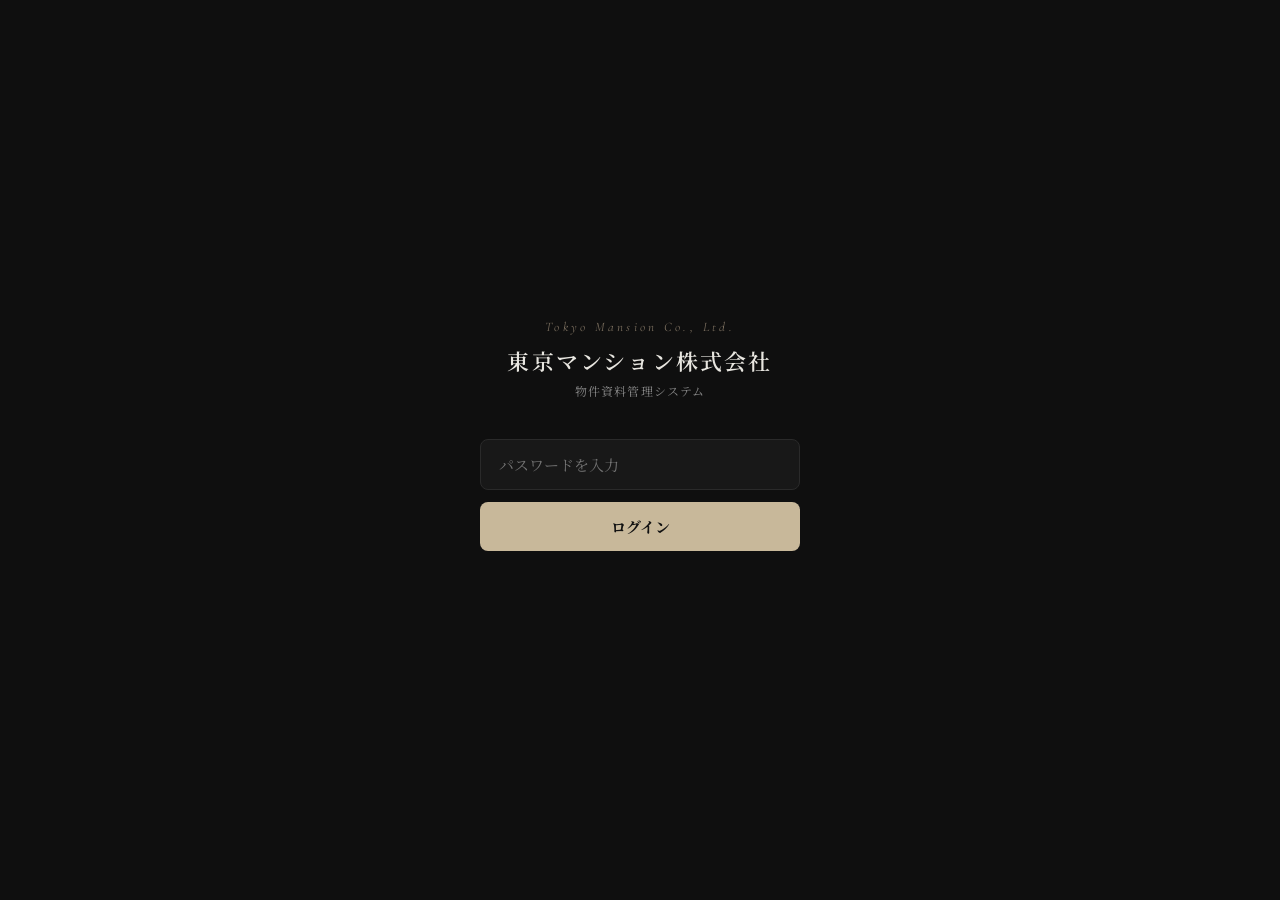
<file: index.html>
﻿<!DOCTYPE html>
<html lang="ja">
<head>
<meta charset="UTF-8">
<meta name="viewport" content="width=device-width, initial-scale=1.0">
<title>管理画面 — 東京マンション株式会社</title>
<link href="https://fonts.googleapis.com/css2?family=Noto+Serif+JP:wght@300;400;600;700&family=Cormorant+Garamond:ital,wght@0,300;0,400;1,300;1,400&display=swap" rel="stylesheet">
<style>
*{box-sizing:border-box;margin:0;padding:0}
:root{--bg:#0f0f0f;--surface:#181818;--surface2:#222;--border:#2a2a2a;--gold:#c8b89a;--gold-dim:#7a6e5e;--text:#e8e6e0;--text-dim:#888;--green:#4caf7d;--red:#e07070}
body{background:var(--bg);font-family:'Noto Serif JP','游明朝',serif;color:var(--text);min-height:100vh}
#pw-screen{position:fixed;inset:0;background:var(--bg);display:flex;flex-direction:column;align-items:center;justify-content:center;z-index:999;padding:24px}
.pw-logo{font-family:'Cormorant Garamond',serif;font-style:italic;font-size:13px;color:var(--gold-dim);letter-spacing:0.25em;margin-bottom:10px}
.pw-name{font-size:22px;font-weight:600;letter-spacing:0.1em;margin-bottom:6px}
.pw-sub{font-size:12px;color:var(--text-dim);letter-spacing:0.1em;margin-bottom:40px}
.pw-box{width:100%;max-width:320px;display:flex;flex-direction:column;gap:12px}
.pw-input{background:var(--surface);border:1px solid var(--border);border-radius:8px;padding:14px 18px;font-size:15px;color:var(--text);font-family:inherit;outline:none}
.pw-input:focus{border-color:var(--gold-dim)}
.pw-btn{background:var(--gold);border:none;border-radius:8px;padding:14px;font-size:15px;color:#111;font-family:inherit;font-weight:700;cursor:pointer}
.pw-btn:hover{opacity:0.88}
.pw-err{font-size:13px;color:var(--red);text-align:center;min-height:18px}
#app{display:none;flex-direction:column;min-height:100vh}
#topbar{background:#111;border-bottom:1px solid var(--border);padding:0 24px;height:54px;display:flex;align-items:center;justify-content:space-between;position:sticky;top:0;z-index:50}
.topbar-jp{font-size:14px;font-weight:600;letter-spacing:0.08em}
.topbar-right{display:flex;gap:10px}
.btn-new{background:var(--gold);border:none;border-radius:6px;padding:8px 18px;font-size:13px;color:#111;font-family:inherit;font-weight:700;cursor:pointer}
.btn-new:hover{opacity:0.88}
.btn-logout{background:none;border:1px solid var(--border);border-radius:6px;padding:8px 14px;font-size:12px;color:var(--text-dim);font-family:inherit;cursor:pointer}
.btn-logout:hover{border-color:var(--text-dim);color:var(--text)}
#main{flex:1;padding:28px 24px}
.sec-label{font-size:11px;color:var(--gold-dim);letter-spacing:0.2em;margin-bottom:18px;font-style:italic}
#prop-grid{display:grid;grid-template-columns:repeat(auto-fill,minmax(260px,1fr));gap:14px}
.prop-card{background:var(--surface);border:1px solid var(--border);border-radius:10px;padding:18px;display:flex;flex-direction:column;gap:8px}
.prop-card:hover{border-color:var(--gold-dim)}
.prop-name{font-size:15px;font-weight:600;letter-spacing:0.05em}
.prop-meta{font-size:11px;color:var(--text-dim);display:flex;flex-direction:column;gap:3px}
.prop-actions{display:flex;gap:8px;margin-top:4px}
.btn-url{background:var(--surface2);border:1px solid var(--border);border-radius:5px;padding:5px 12px;font-size:11px;color:var(--text-dim);font-family:inherit;cursor:pointer}
.btn-url:hover{border-color:var(--gold-dim);color:var(--gold)}
.btn-edit{background:none;border:1px solid var(--border);border-radius:5px;padding:5px 12px;font-size:11px;color:var(--text-dim);font-family:inherit;cursor:pointer}
.btn-edit:hover{border-color:var(--green);color:var(--green)}
.btn-del{background:none;border:1px solid var(--border);border-radius:5px;padding:5px 12px;font-size:11px;color:var(--text-dim);font-family:inherit;cursor:pointer}
.btn-del:hover{border-color:var(--red);color:var(--red)}
.empty{color:var(--text-dim);font-size:14px;padding:40px 0;text-align:center;grid-column:1/-1}
#overlay{position:fixed;inset:0;background:rgba(0,0,0,0.75);z-index:200;display:none;align-items:flex-start;justify-content:center;padding:20px;overflow-y:auto}
#overlay.open{display:flex}
#modal{background:var(--surface);border:1px solid var(--border);border-radius:14px;width:100%;max-width:560px;padding:28px;margin:auto;display:flex;flex-direction:column;gap:16px}
.modal-title{font-size:17px;font-weight:600;letter-spacing:0.06em}
.modal-sub{font-size:12px;color:var(--text-dim);margin-top:-10px}
.f-label{font-size:12px;color:var(--text-dim);letter-spacing:0.08em;margin-bottom:6px;display:block}
.f-input{width:100%;background:var(--bg);border:1px solid var(--border);border-radius:7px;padding:11px 14px;font-size:14px;color:var(--text);font-family:inherit;outline:none}
.f-input:focus{border-color:var(--gold-dim)}
.f-hint{font-size:11px;color:var(--text-dim);margin-top:5px}
.dz{border:2px dashed var(--border);border-radius:10px;padding:22px;text-align:center;cursor:pointer;position:relative;transition:border-color 0.2s}
.dz:hover,.dz.over{border-color:var(--gold-dim);background:rgba(200,184,154,0.04)}
.dz input[type=file]{position:absolute;inset:0;opacity:0;cursor:pointer;width:100%;height:100%}
.dz-icon{font-size:22px;margin-bottom:8px}
.dz-text{font-size:13px;color:var(--text-dim)}
.dz-text strong{color:var(--gold);display:block;font-size:11px;margin-top:3px}
.badge{display:none;background:var(--surface2);border-radius:6px;padding:7px 12px;font-size:12px;color:var(--green);margin-top:8px}
.badge.show{display:block}
.status-wrap{display:none;flex-direction:column;gap:8px;background:var(--bg);border-radius:8px;padding:14px}
.s-row{display:flex;align-items:center;gap:10px;font-size:13px;color:var(--text-dim)}
.s-dot{width:8px;height:8px;border-radius:50%;background:var(--border);flex-shrink:0;transition:background 0.3s}
.s-dot.active{background:var(--gold);animation:pulse 1s infinite}
.s-dot.done{background:var(--green)}
.s-dot.error{background:var(--red)}
@keyframes pulse{0%,100%{opacity:1}50%{opacity:0.4}}
.prog-wrap{display:none;margin-top:10px;padding-top:4px;border-top:1px solid var(--border)}
.prog-wrap.show{display:block}
.prog-bg{background:var(--border);border-radius:99px;height:6px;overflow:hidden}
.prog-fill{height:100%;border-radius:99px;background:linear-gradient(90deg,var(--gold-dim),var(--gold));width:0%;transition:width 0.4s ease}
.prog-lbl{font-size:11px;color:var(--gold);letter-spacing:0.06em;margin-top:6px;text-align:right;min-height:16px}
.modal-actions{display:flex;gap:10px}
.btn-gen{flex:1;background:var(--gold);border:none;border-radius:8px;padding:13px;font-size:14px;color:#111;font-family:inherit;font-weight:700;cursor:pointer;letter-spacing:0.08em}
.btn-gen:hover{opacity:0.88}
.btn-gen:disabled{opacity:0.4;cursor:default}
.btn-cancel{background:none;border:1px solid var(--border);border-radius:8px;padding:13px 18px;font-size:13px;color:var(--text-dim);font-family:inherit;cursor:pointer}
.btn-cancel:hover{border-color:var(--text-dim);color:var(--text)}
.result{display:none;background:var(--bg);border:1px solid var(--green);border-radius:8px;padding:14px;flex-direction:column;gap:10px}
.result.show{display:flex}
.result-title{font-size:13px;color:var(--green);letter-spacing:0.06em}
.result-url{font-size:12px;color:var(--text-dim);word-break:break-all;background:var(--surface2);padding:8px 10px;border-radius:5px;font-family:monospace}
.btn-copy{background:var(--green);border:none;border-radius:6px;padding:8px 16px;font-size:12px;color:#fff;font-family:inherit;font-weight:700;cursor:pointer}
#toast{position:fixed;bottom:28px;left:50%;transform:translateX(-50%) translateY(16px);background:#222;border:1px solid var(--border);border-radius:8px;padding:11px 22px;font-size:13px;color:var(--text);opacity:0;transition:all 0.3s;z-index:500;pointer-events:none;white-space:nowrap}
#toast.show{opacity:1;transform:translateX(-50%) translateY(0)}
@media(max-width:600px){#topbar{padding:0 16px}#main{padding:20px 16px}#modal{padding:20px 16px}#prop-grid{grid-template-columns:1fr}}
</style>
</head>
<body>

<div id="pw-screen">
  <div class="pw-logo">Tokyo Mansion Co., Ltd.</div>
  <div class="pw-name">東京マンション株式会社</div>
  <div class="pw-sub">物件資料管理システム</div>
  <div class="pw-box">
    <input class="pw-input" type="password" id="pw-input" placeholder="パスワードを入力">
    <button class="pw-btn" id="pw-btn">ログイン</button>
    <div class="pw-err" id="pw-err"></div>
  </div>
</div>

<div id="app">
  <div id="topbar">
    <div class="topbar-jp">東京マンション株式会社</div>
    <div class="topbar-right">
      <button class="btn-new" id="btn-new">＋ 新規作成</button>
      <button class="btn-logout" id="btn-logout">ログアウト</button>
    </div>
  </div>
  <div id="main">
    <div class="sec-label">Property List — 物件一覧</div>
    <div id="prop-grid"><div class="empty">読み込み中…</div></div>
  </div>
</div>

<div id="overlay">
  <div id="modal">
    <div class="modal-title">新規物件資料を作成</div>
    <div class="modal-sub">参考ページURLから写真・物件情報を取得し、高品質なLP資料を自動生成します</div>

    <div>
      <label class="f-label">① 参考ページURL <span style="color:var(--red)">*必須</span></label>
      <input class="f-input" type="url" id="prop-url" placeholder="https://tokyomansions.jp/... または https://suumo.jp/...">
      <div class="f-hint">御社HP・SUUMOなどの物件詳細ページ（写真・物件情報を自動取得）</div>
    </div>

    <div>
      <label class="f-label">② マイソク <span style="color:var(--gold)">（推奨）</span></label>
      <div class="dz" id="dz-m">
        <input type="file" id="f-maisoku" accept=".pdf,image/*">
        <div class="dz-icon">📄</div>
        <div class="dz-text">クリックまたはドラッグ＆ドロップ<strong>PDF / JPG / PNG</strong></div>
      </div>
      <div class="badge" id="badge-m"></div>
      <div class="f-hint">価格・管理費・リノベ内容など正確な数値はマイソクから Sonnet が読み取ります</div>
    </div>

    <div>
      <label class="f-label">③ 間取り図 <span style="color:var(--text-dim)">（任意）</span></label>
      <div class="dz" id="dz-f">
        <input type="file" id="f-madori" accept="image/*">
        <div class="dz-icon">📐</div>
        <div class="dz-text">クリックまたはドラッグ＆ドロップ<strong>JPG / PNG</strong></div>
      </div>
      <div class="badge" id="badge-f"></div>
      <div class="f-hint">未アップロードの場合、参考ページから間取り画像を自動取得します</div>
    </div>

    <div>
      <label class="f-label">④ 物件名 <span style="color:var(--text-dim)">（任意）</span></label>
      <input class="f-input" type="text" id="prop-name-override" placeholder="例：グリーンパーク日本橋浜町">
      <div class="f-hint">マイソク読み取りで誤字が出る場合、正しいマンション名を指定してください（最優先で使用）</div>
    </div>

    <div class="status-wrap" id="status-wrap">
      <div class="s-row"><div class="s-dot" id="d1"></div><span id="l1">ファイルをアップロード中…</span></div>
      <div class="s-row"><div class="s-dot" id="d2"></div><span id="l2">参考ページURLを送信準備中…</span></div>
      <div class="s-row"><div class="s-dot" id="d3"></div><span id="l3">サーバーで解析・LP生成中…</span></div>
      <div class="s-row"><div class="s-dot" id="d4"></div><span id="l4">Supabaseに保存中…</span></div>
      <div class="prog-wrap" id="prog-wrap">
        <div class="prog-bg"><div class="prog-fill" id="prog-fill"></div></div>
        <div class="prog-lbl" id="prog-lbl"></div>
      </div>
    </div>

    <div class="modal-actions">
      <button class="btn-cancel" id="btn-cancel">キャンセル</button>
      <button class="btn-gen" id="btn-gen">✦ AI生成を開始</button>
    </div>

    <div class="result" id="result">
      <div class="result-title">✓ 生成完了！顧客に送るURLをコピーしてください</div>
      <div class="result-url" id="result-url"></div>
      <button class="btn-copy" id="btn-copy">URLをコピー</button>
    </div>
  </div>
</div>

<div id="toast"></div>

<script src="js/property-name-fix.js"></script>
<script>
var SUPABASE_URL = 'https://bypticegujbxgvcctkju.supabase.co';
var SUPABASE_ANON = 'eyJhbGciOiJIUzI1NiIsInR5cCI6IkpXVCJ9.eyJpc3MiOiJzdXBhYmFzZSIsInJlZiI6ImJ5cHRpY2VndWpieGd2Y2N0a2p1Iiwicm9sZSI6ImFub24iLCJpYXQiOjE3ODE0NzA3OTUsImV4cCI6MjA5NzA0Njc5NX0.4fzXRVUYKzkDDmOzEiq3PP0Wk8ZujdD7AJAYivnWgbc';
var TABLE_PROPERTIES = 'tkms-mansion-properties';
var TABLE_JOBS = 'tkms-mansion-jobs';
var STORAGE_BUCKET = 'tkms-mansion-images';
var CLAUDE_MODEL = 'claude-sonnet-4-6';
var SITE_URL = 'https://tkms-mansion.netlify.app';
var ADMIN_PW = 'tkms0303';

// 認証
document.getElementById('pw-btn').addEventListener('click', login);
document.getElementById('pw-input').addEventListener('keydown', function(e){ if(e.key==='Enter') login(); });
function login(){
  var v = document.getElementById('pw-input').value;
  if(v === ADMIN_PW){
    sessionStorage.setItem('auth','1');
    document.getElementById('pw-screen').style.display='none';
    document.getElementById('app').style.display='flex';
    loadProps();
  } else {
    document.getElementById('pw-err').textContent='パスワードが違います';
    document.getElementById('pw-input').value='';
  }
}
document.getElementById('btn-logout').addEventListener('click', function(){ sessionStorage.removeItem('auth'); location.reload(); });
if(sessionStorage.getItem('auth')==='1'){
  document.getElementById('pw-screen').style.display='none';
  document.getElementById('app').style.display='flex';
  loadProps();
}

// Supabase
var SBH = {'apikey':SUPABASE_ANON,'Authorization':'Bearer '+SUPABASE_ANON,'Content-Type':'application/json','Prefer':'return=representation'};
async function sbGet(t,q){ var r=await fetch(SUPABASE_URL+'/rest/v1/'+t+'?'+(q||'')+'&order=created_at.desc',{headers:SBH}); return r.json(); }
async function sbPost(t,d){
  var r=await fetch(SUPABASE_URL+'/rest/v1/'+t,{method:'POST',headers:SBH,body:JSON.stringify(d)});
  var j=await r.json();
  if(!r.ok) throw new Error(formatDbError((j.message||j.error||j.hint||'DB保存失敗')+' ('+r.status+')'));
  return Array.isArray(j)?j[0]:j;
}
function formatDbError(msg){
  if(/tkms-mansion-jobs/i.test(msg))
    return 'Supabaseのセットアップが未完了です。Dashboard > SQL Editor で supabase/migrate-v2.sql を実行してください。';
  return msg;
}
async function sbDel(t,id){ await fetch(SUPABASE_URL+'/rest/v1/'+t+'?id=eq.'+id,{method:'DELETE',headers:SBH}); }
async function sbPatch(t,id,d){
  var r=await fetch(SUPABASE_URL+'/rest/v1/'+t+'?id=eq.'+id,{method:'PATCH',headers:SBH,body:JSON.stringify(d)});
  if(!r.ok){ var j=await r.json().catch(function(){ return {}; }); throw new Error((j.message||j.error||'更新失敗')+' ('+r.status+')'); }
}
async function uploadFile(file,path){
  try{
    var r=await fetch(SUPABASE_URL+'/storage/v1/object/'+STORAGE_BUCKET+'/'+path,{method:'POST',headers:{'apikey':SUPABASE_ANON,'Authorization':'Bearer '+SUPABASE_ANON,'Content-Type':file.type||'application/octet-stream','x-upsert':'true'},body:file});
    if(!r.ok) return '';
    return SUPABASE_URL+'/storage/v1/object/public/'+STORAGE_BUCKET+'/'+path;
  }catch(e){ return ''; }
}

// 物件一覧
async function loadProps(){
  var data=await sbGet(TABLE_PROPERTIES,'select=id,name,address,created_at');
  var grid=document.getElementById('prop-grid');
  if(!data||!data.length){ grid.innerHTML='<div class="empty">まだ物件がありません。「＋ 新規作成」から追加してください。</div>'; return; }
  grid.innerHTML=data.map(function(p){
    return '<div class="prop-card"><div class="prop-name">'+esc(p.name||'無題')+'</div><div class="prop-meta"><span>'+esc(p.address||'―')+'</span><span>'+fmtDate(p.created_at)+'</span></div><div class="prop-actions"><button class="btn-url" onclick="copyUrl(\''+p.id+'\')">URLをコピー</button><button class="btn-edit" onclick="editPropName(\''+p.id+'\',\''+escAttr(p.name||'')+'\')">名前修正</button><button class="btn-del" onclick="delProp(\''+p.id+'\')">削除</button></div></div>';
  }).join('');
}
function escAttr(s){ return String(s||'').replace(/\\/g,'\\\\').replace(/'/g,"\\'").replace(/"/g,'&quot;'); }
async function editPropName(id, currentName){
  var next=prompt('物件名を修正してください', currentName||'');
  if(next===null) return;
  next=next.trim();
  if(!next){ toast('物件名を入力してください'); return; }
  if(typeof PropertyNameFix!=='undefined') next=PropertyNameFix.canonicalizePropertyName(next);
  if(next===currentName) return;
  try{
    var rows=await sbGet(TABLE_PROPERTIES,'select=property_data&id=eq.'+id);
    var patch={name:next};
    if(rows&&rows[0]&&rows[0].property_data){
      var pd=JSON.parse(JSON.stringify(rows[0].property_data));
      if(pd.info) pd.info.name=next;
      patch.property_data=pd;
    }
    await sbPatch(TABLE_PROPERTIES,id,patch);
    toast('物件名を更新しました');
    loadProps();
  }catch(e){ toast('更新失敗: '+e.message); }
}
function copyUrl(id){ navigator.clipboard.writeText(SITE_URL+'/property.html?id='+id).then(function(){ toast('URLをコピーしました'); }); }
async function delProp(id){ if(!confirm('削除しますか？')) return; await sbDel(TABLE_PROPERTIES,id); toast('削除しました'); loadProps(); }

// モーダル
var maisokuFile=null, madoriFile=null;
document.getElementById('btn-new').addEventListener('click', openModal);
document.getElementById('btn-cancel').addEventListener('click', closeModal);
document.getElementById('overlay').addEventListener('click', function(e){ if(e.target===this) closeModal(); });
function openModal(){ resetModal(); document.getElementById('overlay').classList.add('open'); }
function closeModal(){ document.getElementById('overlay').classList.remove('open'); }
function resetModal(){
  maisokuFile=null; madoriFile=null;
  document.getElementById('prop-url').value='';
  document.getElementById('prop-name-override').value='';
  document.getElementById('f-maisoku').value='';
  document.getElementById('f-madori').value='';
  document.getElementById('badge-m').className='badge';
  document.getElementById('badge-f').className='badge';
  document.getElementById('status-wrap').style.display='none';
  document.getElementById('result').className='result';
  document.getElementById('btn-gen').disabled=false;
  [1,2,3,4].forEach(function(n){ document.getElementById('d'+n).className='s-dot'; });
  stopProg();
}

document.getElementById('f-maisoku').addEventListener('change', function(){
  if(!this.files[0]) return;
  maisokuFile=this.files[0];
  document.getElementById('badge-m').textContent='✓ '+maisokuFile.name;
  document.getElementById('badge-m').className='badge show';
});
document.getElementById('f-madori').addEventListener('change', function(){
  if(!this.files[0]) return;
  madoriFile=this.files[0];
  document.getElementById('badge-f').textContent='✓ '+madoriFile.name;
  document.getElementById('badge-f').className='badge show';
});
['m','f'].forEach(function(key){
  var dz=document.getElementById('dz-'+key);
  dz.addEventListener('dragover',function(e){ e.preventDefault(); dz.classList.add('over'); });
  dz.addEventListener('dragleave',function(){ dz.classList.remove('over'); });
  dz.addEventListener('drop',function(e){
    e.preventDefault(); dz.classList.remove('over');
    var f=e.dataTransfer.files[0]; if(!f) return;
    if(key==='m'){ maisokuFile=f; document.getElementById('badge-m').textContent='✓ '+f.name; document.getElementById('badge-m').className='badge show'; }
    else { madoriFile=f; document.getElementById('badge-f').textContent='✓ '+f.name; document.getElementById('badge-f').className='badge show'; }
  });
});

// プログレス（手動更新 + 待機中はゆっくり進行）
var _pt=null, _pv=0, _pvTarget=0;
function startProg(){
  _pv=0; _pvTarget=0;
  document.getElementById('prog-wrap').classList.add('show');
  setProg(0,'準備中…');
  _pt=setInterval(function(){
    if(_pv<_pvTarget) _pv=Math.min(_pv+2, _pvTarget);
    else if(_pv<95) _pv=Math.min(_pv+0.12, 95);
    document.getElementById('prog-fill').style.width=_pv+'%';
  }, 200);
}
function setProg(p,l){
  _pvTarget=Math.max(_pvTarget, p);
  if(p>_pv) _pv=p;
  document.getElementById('prog-fill').style.width=_pv+'%';
  if(l) document.getElementById('prog-lbl').textContent=l;
}
function stopProg(){
  if(_pt){ clearInterval(_pt); _pt=null; }
  setProg(100,'生成完了！');
  setTimeout(function(){
    document.getElementById('prog-wrap').classList.remove('show');
    _pv=0; _pvTarget=0;
  }, 800);
}
function dot(n,s){ document.getElementById('d'+n).className='s-dot '+s; }

// 生成（API 1本 + ジョブポーリング）
async function generate(){
  var url=document.getElementById('prop-url').value.trim();
  if(!url){ toast('① 参考ページURLを入力してください'); return; }

  document.getElementById('btn-gen').disabled=true;
  document.getElementById('status-wrap').style.display='flex';
  document.getElementById('result').className='result';
  startProg();

  try {
    dot(1,'active');
    setProg(5,'ファイルをアップロード中…');
    var ts=Date.now(), maisokuUrl='', madoriUrl='', maisokuMime='';
    if(maisokuFile){
      var ext=(maisokuFile.name.split('.').pop()||'pdf').toLowerCase();
      maisokuUrl=await uploadFile(maisokuFile, ts+'-maisoku.'+ext);
      maisokuMime=maisokuFile.type||'application/pdf';
      if(!maisokuUrl) throw new Error('マイソクのアップロードに失敗しました');
    }
    if(madoriFile){
      var ext2=madoriFile.name.split('.').pop();
      madoriUrl=await uploadFile(madoriFile, ts+'-madori.'+ext2);
      if(!madoriUrl) throw new Error('間取り図のアップロードに失敗しました');
    }
    setProg(12,'参考ページ・生成準備完了');
    dot(1,'done'); dot(2,'done');

    dot(3,'active');
    setProg(15,'生成ジョブを開始中…');
    var startRes=await fetch('/.netlify/functions/generate-property',{
      method:'POST',
      headers:{'Content-Type':'application/json'},
      body:JSON.stringify({refUrl:url,maisokuUrl:maisokuUrl,madoriUrl:madoriUrl,maisokuMime:maisokuMime,nameOverride:document.getElementById('prop-name-override').value.trim()})
    });
    var startData=await startRes.json();
    if(!startRes.ok) throw new Error(formatDbError(startData.error||('生成開始失敗('+startRes.status+')')));
    var jobId=startData.jobId;
    if(!jobId) throw new Error('ジョブIDの取得に失敗しました');

    var propertyId=null, deadline=Date.now()+600000;
    while(Date.now()<deadline){
      var pollRes=await fetch('/.netlify/functions/generate-property?jobId='+encodeURIComponent(jobId));
      var job=await pollRes.json();
      if(!pollRes.ok) throw new Error(formatDbError(job.error||('ステータス取得失敗('+pollRes.status+')')));
      if(job.progress) setProg(job.progress, job.message||'処理中…');
      if(job.status==='done'){ propertyId=job.propertyId; break; }
      if(job.status==='error') throw new Error(job.error||'生成に失敗しました');
      await new Promise(function(r){ setTimeout(r, 2000); });
    }
    if(!propertyId) throw new Error('生成がタイムアウトしました（10分）');
    setProg(92,'LP資料を組み立てました');
    dot(3,'done');

    dot(4,'active');
    setProg(96,'保存完了');
    dot(4,'done');
    stopProg();

    var resultUrl=SITE_URL+'/property.html?id='+propertyId;
    document.getElementById('result-url').textContent=resultUrl;
    document.getElementById('result').className='result show';
    loadProps();

  } catch(err) {
    console.error(err);
    var msg=formatDbError(err.message||String(err));
    if(msg.indexOf('504')>=0) msg='処理がタイムアウトしました。ページを再読み込みして再度お試しください。';
    toast('エラー: '+msg);
    [1,2,3,4].forEach(function(n){ if(document.getElementById('d'+n).classList.contains('active')) dot(n,'error'); });
    document.getElementById('btn-gen').disabled=false;
    stopProg();
  }
}


document.getElementById('btn-gen').addEventListener('click', generate);

// ユーティリティ
function esc(s){return String(s).replace(/&/g,'&amp;').replace(/</g,'&lt;').replace(/>/g,'&gt;').replace(/"/g,'&quot;');}
function fmtDate(iso){if(!iso)return'';var d=new Date(iso);return d.getFullYear()+'/'+(d.getMonth()+1).toString().padStart(2,'0')+'/'+d.getDate().toString().padStart(2,'0');}
function toast(msg){var t=document.getElementById('toast');t.textContent=msg;t.classList.add('show');setTimeout(function(){t.classList.remove('show');},2500);}
document.getElementById('btn-copy').addEventListener('click',function(){navigator.clipboard.writeText(document.getElementById('result-url').textContent).then(function(){toast('URLをコピーしました');});});
</script>
</body>
</html>
</file>
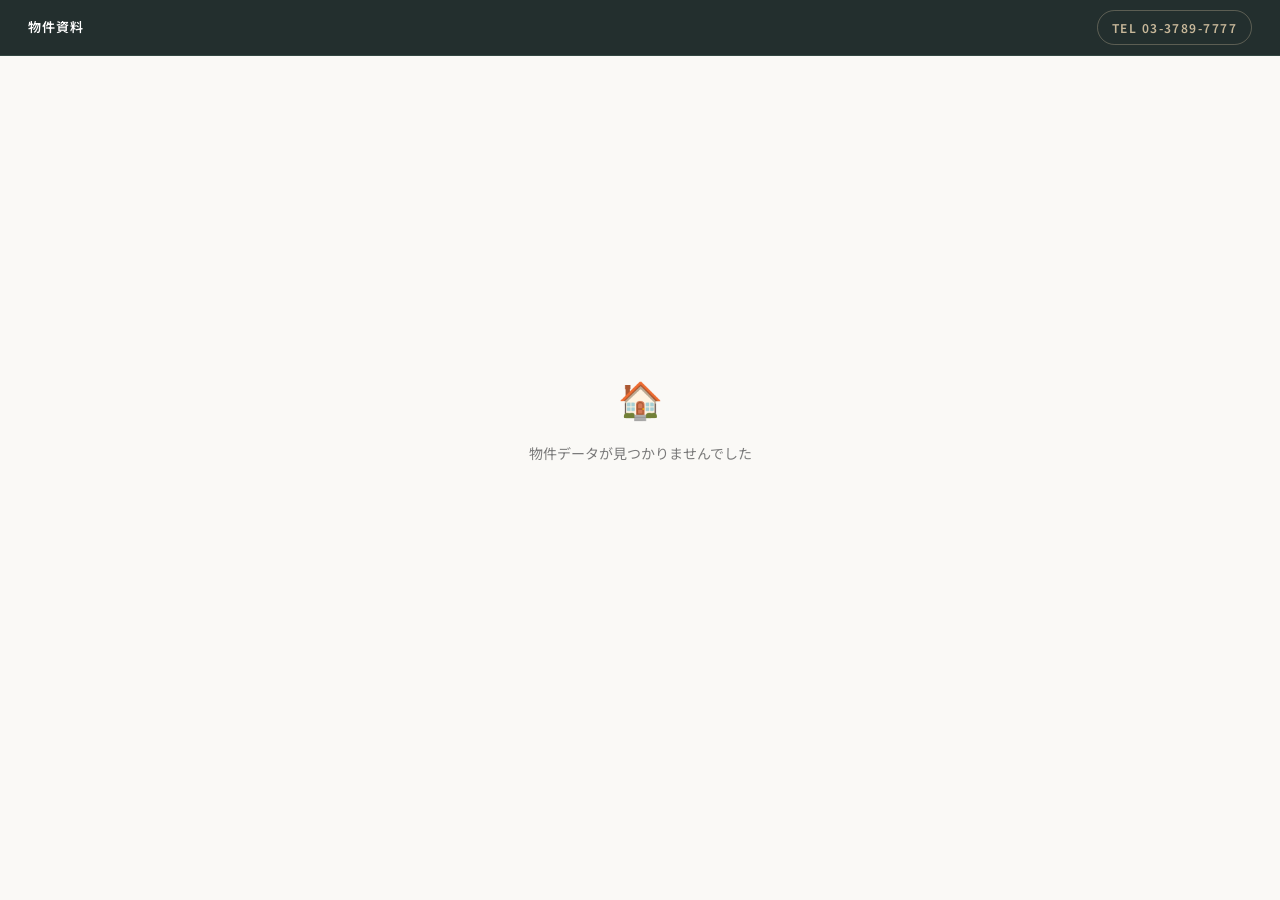
<file: property.html>
<!DOCTYPE html>
<html lang="ja">
<head>
<meta charset="UTF-8">
<meta name="viewport" content="width=device-width, initial-scale=1.0">
<title>物件資料</title>
<link href="https://fonts.googleapis.com/css2?family=Noto+Sans+JP:wght@400;500;600;700&display=swap" rel="stylesheet">
<style>
*{box-sizing:border-box;margin:0;padding:0}
:root{
  --dark:#162221;
  --dark2:#1c2b2a;
  --green:#7eb8a0;
  --green-dim:#5a9a82;
  --gold:#c8b89a;
  --gold2:#e8d8bc;
  --text:#1a1a1a;
  --gray:#7a7a7a;
  --light:#f4f2ec;
  --border:#e5e1d8;
  --white:#ffffff;
  --shadow:0 12px 40px rgba(22,34,33,0.08);
  --fs-base:18px;
  --fs-body:18px;
  --fs-sm:16px;
  --fs-label:15px;
  --fs-hero-eyebrow:13px;
  --fs-hero-company:13px;
  --fs-hero-name:clamp(30px,5.5vw,50px);
  --fs-section-eyebrow:15px;
  --fs-section-title:clamp(24px,3vw,30px);
  --fs-reason-title:20px;
  --fs-reason-desc:18px;
  --fs-madori-spec:24px;
  --fs-madori-desc:18px;
}
body{background:#faf9f6;font-family:'Noto Sans JP','Hiragino Sans','Yu Gothic UI','Meiryo',sans-serif;color:var(--text);font-size:var(--fs-base);line-height:1.75;-webkit-font-smoothing:antialiased}

/* ===== ヘッダー ===== */
#site-header{position:sticky;top:0;z-index:100;background:rgba(22,34,33,0.94);backdrop-filter:blur(14px);border-bottom:1px solid rgba(126,184,160,0.18);padding:0 28px;height:56px;display:flex;align-items:center;justify-content:space-between}
.header-company{font-size:10px;color:#fff;letter-spacing:0.18em;font-weight:500;text-transform:uppercase}
.header-title{font-size:13px;font-weight:600;letter-spacing:0.08em;color:#fff;white-space:nowrap;overflow:hidden;text-overflow:ellipsis;max-width:55%}
.header-tel{font-size:12px;font-weight:600;color:var(--gold);letter-spacing:0.12em;text-decoration:none;border:1px solid rgba(200,184,154,0.35);padding:6px 14px;border-radius:20px;transition:all 0.25s}
.header-tel:hover{color:var(--gold2);border-color:var(--gold);background:rgba(200,184,154,0.08)}

/* ===== ローディング ===== */
#loading{min-height:100vh;display:flex;flex-direction:column;align-items:center;justify-content:center;gap:16px;background:var(--dark)}
.loading-row{display:flex;gap:8px}
.loading-dot{width:8px;height:8px;border-radius:50%;background:var(--green);animation:ld 1.2s ease-in-out infinite}
.loading-dot:nth-child(2){animation-delay:0.2s}
.loading-dot:nth-child(3){animation-delay:0.4s}
@keyframes ld{0%,80%,100%{transform:scale(0.6);opacity:0.4}40%{transform:scale(1);opacity:1}}
.loading-text{font-size:13px;color:rgba(255,255,255,0.5);letter-spacing:0.14em}
#error-msg{display:none;min-height:80vh;align-items:center;justify-content:center;flex-direction:column;gap:12px;color:var(--gray);font-size:14px}
#content{display:none}

/* ===== アニメーション ===== */
.fade-in{opacity:0;transform:translateY(24px);transition:opacity 0.7s ease,transform 0.7s ease}
.fade-in.visible{opacity:1;transform:translateY(0)}

/* ===== ヒーロー ===== */
.hero{color:#fff;padding:0;position:relative;overflow:hidden;background:linear-gradient(135deg,var(--dark) 0%,var(--dark2) 100%);background-size:cover;background-position:center;min-height:360px;display:flex;align-items:flex-end}
.hero-inner{width:100%;max-width:880px;margin:0 auto;padding:44px 28px 36px;position:relative;z-index:1}
.hero::after{content:'';position:absolute;inset:0;background:linear-gradient(to top,rgba(22,34,33,0.15),transparent 40%);pointer-events:none}
.hero-eyebrow,.section-eyebrow,.cta-eyebrow,.reason-icon,.reason-label{display:none!important}
.hero-company{font-size:var(--fs-hero-company);color:#fff;letter-spacing:0.1em;margin-bottom:10px}
.hero-name{font-size:calc(var(--fs-hero-name) - 2px);font-weight:700;letter-spacing:0.04em;line-height:1.25;margin-bottom:6px;text-shadow:0 2px 24px rgba(0,0,0,0.25)}
.hero-room{font-size:calc(var(--fs-hero-name) - 2px);color:#fff;letter-spacing:0.04em;font-weight:500;margin-bottom:18px;display:flex;align-items:center;gap:12px;flex-wrap:wrap}
.hero-sep{color:#fff;opacity:1;font-weight:400}
.hero-price-wrap{margin-bottom:0;padding-top:14px;border-top:1px solid rgba(255,255,255,0.12)}
.hero-price-label{font-size:var(--fs-label);color:#fff;letter-spacing:0.12em;margin-bottom:4px;text-transform:uppercase;font-weight:500}
.hero-price{font-size:var(--fs-hero-name);font-weight:700;color:#fff;letter-spacing:0.02em;line-height:1.25}
.hero-price-suffix{font-size:0.55em;font-weight:500;margin-left:6px;color:#fff;opacity:1}
.hero-tags{display:none!important}

/* ===== セクション共通 ===== */
.section{padding:44px 28px;max-width:840px;margin:0 auto}
.section-full{padding:0;max-width:100%;margin:0}
.section-eyebrow{font-size:var(--fs-section-eyebrow);font-weight:500;color:#fff;letter-spacing:0.16em;margin-bottom:6px;text-transform:uppercase}
.section-title{font-size:var(--fs-section-title);font-weight:700;letter-spacing:0.04em;margin-bottom:20px;color:var(--dark);position:relative;padding-bottom:6px;line-height:1.35}
.section-title::after{content:'';position:absolute;bottom:0;left:0;width:48px;height:2px;background:linear-gradient(90deg,var(--green),transparent);border-radius:1px}

/* ===== メインビジュアル ===== */
#visual-section{padding:32px 28px 0;background:#faf9f6}
.visual-wrap{display:grid;grid-template-columns:1.6fr 1fr;gap:4px;height:460px;max-width:960px;margin:0 auto;border-radius:16px;overflow:hidden;box-shadow:var(--shadow)}
.visual-main{position:relative;overflow:hidden;background:var(--dark)}
.visual-main img,.visual-sub-img img{width:100%;height:100%;object-fit:cover;display:block;transition:transform 1s ease}
.visual-main:hover img,.visual-sub-img:hover img{transform:scale(1.04)}
.visual-sub{display:flex;flex-direction:column;gap:4px}
.visual-sub-img{flex:1;position:relative;overflow:hidden;background:var(--dark)}
.visual-label{position:absolute;bottom:12px;left:14px;font-size:var(--fs-label);color:#fff;letter-spacing:0.1em;background:rgba(22,34,33,0.55);padding:4px 12px;border-radius:20px;backdrop-filter:blur(6px)}

/* ===== おすすめポイント ===== */
#reason-section{background:var(--dark);margin-top:20px}
#reason-section .section{max-width:900px;padding:28px 28px 32px}
#reason-section .section-title{margin-bottom:10px;padding-bottom:3px;color:#fff;line-height:1.3}
.reason-grid{display:grid;grid-template-columns:repeat(3,1fr);gap:10px}
.reason-card{text-align:left;padding:14px 16px;border:1px solid rgba(126,184,160,0.15);border-radius:16px;background:rgba(255,255,255,0.03);transition:border-color 0.3s,transform 0.3s,box-shadow 0.3s}
.reason-card:hover{border-color:rgba(126,184,160,0.45);transform:translateY(-6px);box-shadow:0 16px 40px rgba(0,0,0,0.2)}
.reason-title{font-size:var(--fs-reason-title);font-weight:700;color:#fff;letter-spacing:0.03em;margin-bottom:6px;line-height:1.45}
.reason-desc{font-size:var(--fs-reason-desc);color:#fff;line-height:1.65}

/* ===== 間取り ===== */
.madori-wrap{display:flex;gap:32px;align-items:flex-start;flex-wrap:wrap}
.madori-img{flex:1;min-width:260px;border-radius:14px;overflow:hidden;border:1px solid var(--border);background:#fff;box-shadow:var(--shadow)}
.madori-img img{width:100%;display:block}
.madori-info{flex:1;min-width:220px;padding-top:8px}
.madori-spec{font-size:var(--fs-madori-spec);font-weight:600;letter-spacing:0.06em;margin-bottom:16px;color:var(--dark)}
.madori-desc{font-size:var(--fs-madori-desc);line-height:1.85;color:#555}

/* ===== ギャラリー ===== */
#gallery-section{max-width:100%;padding:44px 28px;background:#fff}
#gallery-section .inner{max-width:920px;margin:0 auto}
.slider-wrap{position:relative;width:100%;aspect-ratio:16/9;border-radius:16px;overflow:hidden;background:#111;user-select:none;box-shadow:var(--shadow)}
.slider-track{display:flex;height:100%;transition:transform 0.45s cubic-bezier(0.25,0.46,0.45,0.94)}
.slider-slide{flex:0 0 100%;height:100%;position:relative}
.slider-slide img{width:100%;height:100%;object-fit:cover;display:block}
.slider-cap{position:absolute;bottom:0;left:0;right:0;padding:24px 28px 20px;background:linear-gradient(to top,rgba(22,34,33,0.7),transparent);color:#fff;pointer-events:none}
.slider-label{font-size:var(--fs-label);color:rgba(255,255,255,0.9);letter-spacing:0.1em;text-transform:uppercase;font-weight:500}
.slider-btn{position:absolute;top:50%;transform:translateY(-50%);width:44px;height:44px;border-radius:50%;background:rgba(255,255,255,0.75);backdrop-filter:blur(8px);border:none;color:var(--dark);font-size:18px;cursor:pointer;display:flex;align-items:center;justify-content:center;z-index:10;padding:0;transition:all 0.25s;box-shadow:0 4px 16px rgba(0,0,0,0.15)}
.slider-btn:hover{background:#fff;transform:translateY(-50%) scale(1.06)}
.slider-btn.prev{left:16px}
.slider-btn.next{right:16px}
.slider-dots{display:flex;justify-content:center;gap:8px;margin-top:16px}
.slider-dot{width:7px;height:7px;border-radius:50%;background:var(--border);border:none;cursor:pointer;padding:0;transition:all 0.25s}
.slider-dot.active{background:var(--dark);transform:scale(1.35)}

/* ===== 交通 ===== */
.access-intro{font-size:var(--fs-body);line-height:1.85;color:#444;margin-bottom:24px;padding:20px 22px;background:var(--light);border-radius:12px;border-left:3px solid var(--green)}
.access-list{list-style:none;display:flex;flex-direction:column;gap:10px;margin-bottom:28px}
.access-list li{display:flex;align-items:center;gap:14px;font-size:var(--fs-body);padding:16px 20px;background:#fff;border-radius:12px;border:1px solid var(--border);box-shadow:0 2px 8px rgba(0,0,0,0.03)}
.access-dot{width:7px;height:7px;border-radius:50%;background:var(--green);flex-shrink:0;box-shadow:0 0 0 3px rgba(126,184,160,0.2)}
.access-list li strong{font-weight:700;color:var(--dark);min-width:120px}
.access-walk{font-weight:700;font-size:calc(var(--fs-body) + 1px);color:var(--dark);flex-shrink:0}
.map-container{width:100%;aspect-ratio:16/10;border-radius:14px;overflow:hidden;border:1px solid var(--border);box-shadow:var(--shadow)}
.map-container iframe{width:100%;height:100%;border:0;display:block}

/* ===== リノベ ===== */
.reno-hero{background:linear-gradient(135deg,var(--dark),var(--dark2));border-radius:16px;padding:32px 36px;margin-bottom:28px;color:#fff}
.reno-hero-text{font-size:19px;font-weight:300;letter-spacing:0.06em;line-height:1.85}
.reno-hero-text em{color:#fff;font-style:normal;font-weight:600}
.equip-list{display:grid;grid-template-columns:1fr 1fr;gap:0;border:1px solid var(--border);border-radius:12px;overflow:hidden;background:#fff;box-shadow:0 2px 12px rgba(0,0,0,0.04)}
.equip-note{font-size:var(--fs-body);padding:14px 18px;background:#fff;border:1px solid var(--border);border-radius:12px;color:#555;text-align:center;box-shadow:0 2px 12px rgba(0,0,0,0.04)}
.equip-item{font-size:var(--fs-body);padding:13px 16px;border-bottom:1px solid var(--border);display:flex;align-items:center;gap:10px}
.equip-item:nth-child(odd){border-right:1px solid var(--border)}
.equip-item::before{content:'';width:4px;height:4px;border-radius:50%;background:var(--green);flex-shrink:0}

/* ===== 物件概要 ===== */
.spec-table{width:100%;border-collapse:collapse;border-radius:12px;overflow:hidden;border:1px solid var(--border);background:#fff;box-shadow:0 2px 12px rgba(0,0,0,0.04)}
.spec-table tr{border-bottom:1px solid var(--border)}
.spec-table tr:last-child{border-bottom:none}
.spec-table td{padding:15px 18px;font-size:calc(var(--fs-body) + 1px);vertical-align:top;line-height:1.7}
.spec-table td:first-child{font-weight:600;color:var(--gray);width:30%;background:var(--light);font-size:calc(var(--fs-sm) + 1px);letter-spacing:0.06em;white-space:nowrap}
.spec-highlight{font-size:inherit;font-weight:inherit;color:inherit}

/* ===== 費用 ===== */
.cost-hero{background:linear-gradient(135deg,var(--dark),var(--dark2));border-radius:16px;padding:24px 28px;color:#fff;margin-bottom:18px;display:flex;justify-content:space-between;align-items:baseline;gap:16px}
.cost-hero-label{font-size:calc(var(--fs-label) + 2px);color:#fff;letter-spacing:0.08em;margin-bottom:0;font-weight:600;flex-shrink:0;text-align:left}
.cost-hero-value{font-size:clamp(32px,7vw,48px);font-weight:700;line-height:1.1;text-align:right;flex-shrink:0;white-space:nowrap}
.cost-grid{display:flex;flex-direction:column;gap:8px;margin-bottom:10px}
.cost-card{background:#fff;border-radius:12px;padding:14px 18px;border:1px solid var(--border);display:flex;justify-content:space-between;align-items:baseline;gap:12px}
.cost-card-label{font-size:calc(var(--fs-label) + 2px);color:var(--gray);margin-bottom:0;letter-spacing:0.06em;flex:1;min-width:0;text-align:left;font-weight:600;line-height:1.35}
.cost-card-value{font-size:28px;font-weight:700;color:var(--dark);line-height:1.2;flex-shrink:0;text-align:right;white-space:nowrap}
.chart-wrap{background:#fff;border-radius:12px;padding:24px;border:1px solid var(--border)}
.chart-title{font-size:var(--fs-sm);color:var(--gray);margin-bottom:18px;letter-spacing:0.06em}
.bar-row{display:flex;align-items:center;gap:12px;margin-bottom:14px}
.bar-label{font-size:var(--fs-sm);width:56px;flex-shrink:0}
.bar-track{flex:1;height:6px;background:var(--border);border-radius:3px;overflow:hidden}
.bar-fill{height:100%;border-radius:3px;width:0%;transition:width 1.6s cubic-bezier(0.4,0,0.2,1)}
.bar-val{font-size:var(--fs-sm);color:var(--gray);width:80px;text-align:right;flex-shrink:0}
.cost-note{font-size:var(--fs-sm);color:var(--gray);line-height:1.85;padding:16px;background:var(--light);border-radius:10px;margin-top:16px}

/* ===== エリア・施設・スポット ===== */
.area-block{margin-bottom:32px;padding:24px;background:#fff;border-radius:12px;border:1px solid var(--border)}
.area-block-title{font-size:var(--fs-body);font-weight:700;margin-bottom:12px;padding-left:14px;border-left:3px solid var(--dark);color:var(--dark);letter-spacing:0.06em}
.area-text{font-size:var(--fs-body);line-height:1.85;color:#555}
.facility-grid{display:grid;grid-template-columns:1fr 1fr;gap:24px}
.facility-cat{font-size:var(--fs-label);font-weight:700;color:var(--gray);letter-spacing:0.12em;margin-bottom:12px;padding-bottom:8px;border-bottom:1px solid var(--border);text-transform:uppercase}
.facility-list{list-style:none;display:flex;flex-direction:column;gap:8px}
.facility-list li{font-size:var(--fs-body);line-height:1.7;color:#555;display:flex;align-items:baseline;gap:8px}
.facility-list li::before{content:'';width:4px;height:4px;border-radius:50%;background:var(--green);flex-shrink:0}
.spot-card{background:#fff;border-radius:12px;padding:24px;margin-bottom:14px;border:1px solid var(--border);box-shadow:0 2px 8px rgba(0,0,0,0.03)}
.spot-name{font-size:19px;font-weight:700;margin-bottom:8px;letter-spacing:0.04em;color:var(--dark)}
.spot-desc{font-size:var(--fs-body);line-height:1.85;color:#555}

/* ===== CTA ===== */
#cta-section{background:var(--dark);margin-top:20px}
#cta-section .section{max-width:680px;text-align:center;padding:48px 28px}
.cta-eyebrow{font-size:var(--fs-section-eyebrow);font-weight:500;color:#fff;letter-spacing:0.18em;margin-bottom:16px;text-transform:uppercase}
.cta-title{font-size:clamp(24px,4vw,32px);font-weight:700;color:#fff;letter-spacing:0.04em;margin-bottom:10px;line-height:1.45}
.cta-sub{font-size:var(--fs-body);color:rgba(255,255,255,0.55);line-height:1.85;margin-bottom:28px}
.cta-btn{display:inline-flex;flex-direction:column;align-items:center;gap:4px;background:var(--gold);color:var(--dark);border-radius:60px;padding:22px 52px;text-decoration:none;transition:all 0.3s;box-shadow:0 8px 32px rgba(200,184,154,0.25)}
.cta-btn:hover{background:var(--gold2);transform:translateY(-3px);box-shadow:0 14px 40px rgba(200,184,154,0.35)}
.cta-btn-label{font-size:var(--fs-label);letter-spacing:0.12em;font-weight:600}
.cta-btn-tel{font-size:clamp(30px,6vw,40px);font-weight:700;letter-spacing:0.06em;line-height:1.1}
.cta-btn-sub{font-size:var(--fs-sm);letter-spacing:0.06em;opacity:0.65}
.cta-note{font-size:var(--fs-sm);color:rgba(255,255,255,0.35);margin-top:24px}

/* ===== フッター ===== */
.footer{background:var(--dark);color:#fff;padding:36px 28px;text-align:center;border-top:1px solid rgba(126,184,160,0.15)}
.footer-company{font-size:var(--fs-body);font-weight:600;letter-spacing:0.12em;margin-bottom:6px}
.footer-sub{font-size:var(--fs-label);font-weight:500;color:#fff;letter-spacing:0.16em;margin-bottom:20px}
.footer-note{font-size:var(--fs-sm);color:rgba(255,255,255,0.35);line-height:1.95;max-width:560px;margin:0 auto}

/* ===== 固定CTA ===== */
#fixed-cta{display:none;position:fixed;bottom:0;left:0;right:0;background:var(--gold);z-index:200;padding:14px 20px;justify-content:center;box-shadow:0 -4px 24px rgba(0,0,0,0.12)}
#fixed-cta a{color:var(--dark);text-decoration:none;font-weight:700;font-size:var(--fs-body);letter-spacing:0.04em}

/* ===== レスポンシブ ===== */
html{overflow-x:hidden}
img,video,iframe{max-width:100%}

/* タブレット */
@media(max-width:900px){
  .visual-wrap{grid-template-columns:1fr 1fr;height:380px}
  .visual-sub{flex-direction:column}
  .reason-grid{grid-template-columns:repeat(2,1fr)}
  .reason-grid .reason-card:last-child:nth-child(odd){grid-column:1/-1;max-width:none;width:100%}
  #reason-section .section{padding:28px 24px}
  .madori-wrap{gap:24px}
  .madori-img,.madori-info{min-width:100%;flex:1 1 100%}
}

/* スマートフォン — 可読性最優先（本文20px / ALQ説明19px） */
@media(max-width:640px){
  :root{
    --fs-base:20px;
    --fs-body:20px;
    --fs-sm:18px;
    --fs-label:17px;
    --fs-hero-eyebrow:17px;
    --fs-hero-company:16px;
    --fs-hero-name:clamp(30px,8vw,38px);
    --fs-section-eyebrow:17px;
    --fs-section-title:27px;
    --fs-reason-title:22px;
    --fs-reason-desc:19px;
    --fs-madori-spec:25px;
    --fs-madori-desc:20px;
  }
  body{padding-bottom:60px;line-height:1.65}
  #site-header{padding:0 12px;height:52px;gap:6px}
  .header-company{display:none}
  .header-title{flex:1;min-width:0;max-width:none;font-size:15px;letter-spacing:0.02em}
  .header-tel{flex-shrink:0;font-size:14px;padding:5px 10px;letter-spacing:0.02em;white-space:nowrap}

  .hero{min-height:280px;background-position:65% center}
  .hero-inner{padding:28px 16px 24px}
  .hero-company{margin-bottom:6px;letter-spacing:0.06em}
  .hero-name{margin-bottom:4px;letter-spacing:0.02em;line-height:1.3}
  .hero-room{margin-bottom:10px;letter-spacing:0.02em;gap:8px;font-weight:500}
  .hero-price-wrap{padding-top:10px}
  .hero-price-label{letter-spacing:0.08em;margin-bottom:0}

  .section{padding:26px 16px}
  .section-title{margin-bottom:12px;letter-spacing:0.04em;padding-bottom:3px}

  #visual-section{padding:18px 14px 0}
  .visual-wrap{grid-template-columns:1fr;height:auto;border-radius:12px}
  .visual-main{aspect-ratio:4/3;height:auto}
  .visual-sub{flex-direction:row;height:110px}
  .visual-label{letter-spacing:0.06em;padding:4px 10px;bottom:8px;left:10px}
  .visual-main:hover img,.visual-sub-img:hover img{transform:none}

  #reason-section{margin-top:12px}
  #reason-section .section{padding:18px 16px 22px}
  #reason-section .section-title{margin-bottom:6px;padding-bottom:2px}
  .reason-grid{grid-template-columns:1fr;gap:5px}
  .reason-grid .reason-card:last-child:nth-child(odd){max-width:none}
  .reason-card{padding:11px 13px;border-radius:10px}
  .reason-card:hover{transform:none}
  .reason-title{margin-bottom:3px;line-height:1.35}
  .reason-desc{line-height:1.55}

  #madori-section .section-title{margin-bottom:12px}
  .madori-wrap{gap:14px}
  .madori-info{padding-top:0}
  .madori-spec{margin-bottom:8px}
  .madori-desc{line-height:1.55}

  #gallery-section{padding:26px 16px}
  #gallery-section .section-title{margin-bottom:12px}
  .slider-wrap{border-radius:12px;aspect-ratio:4/3}
  .slider-label{letter-spacing:0.08em}
  .slider-btn{width:40px;height:40px;font-size:17px}
  .slider-btn.prev{left:8px}
  .slider-btn.next{right:8px}
  .slider-cap{padding:12px 14px 10px}
  .slider-dots{margin-top:10px;gap:6px}

  #access-section .section-title{margin-bottom:12px}
  .access-intro{padding:12px 14px;line-height:1.55;margin-bottom:12px}
  .access-list{gap:5px;margin-bottom:16px}
  .access-list li{flex-direction:column;align-items:flex-start;gap:2px;padding:9px 12px;line-height:1.45}
  .access-list li strong{min-width:0;line-height:1.35}
  .access-walk{line-height:1.3}
  .map-container{aspect-ratio:4/3;border-radius:12px}

  #reno-section .section-title{margin-bottom:12px}
  .reno-hero{padding:16px 14px;border-radius:10px;margin-bottom:14px}
  .reno-hero-text{font-size:19px;line-height:1.55}
  .equip-list{grid-template-columns:1fr}
  .equip-note{padding:12px 14px;line-height:1.45}
  .equip-item:nth-child(odd){border-right:none}

  .spec-table{display:block;border:1px solid var(--border);border-radius:12px;overflow:hidden;background:#fff;box-shadow:none;padding:2px 0}
  .spec-table tbody{display:block}
  .spec-table tr{display:block;border:none;margin:0;border-radius:0;box-shadow:none;background:transparent}
  .spec-table td{display:block;width:100%!important;padding:0;white-space:normal;line-height:1.45}
  .spec-table td:first-child{background:transparent;border:none;padding:6px 16px 0;font-weight:600;color:var(--gray);letter-spacing:0.02em;font-size:calc(var(--fs-sm) + 1px)}
  .spec-table td:last-child{padding:0 16px 6px;color:var(--dark);font-size:calc(var(--fs-body) + 1px)}
  .spec-table tr:first-child td:first-child{padding-top:8px}
  .spec-table tr:last-child td:last-child{padding-bottom:8px}
  #spec-section.section{padding-top:24px;padding-bottom:24px}
  #spec-section .section-title{margin-bottom:12px}

  #cost-section .section-title{margin-bottom:12px}
  .cost-hero{padding:16px 14px;border-radius:10px;margin-bottom:12px;gap:10px;align-items:center}
  .cost-hero-label{letter-spacing:0.06em;line-height:1.35}
  .cost-hero-value{font-size:clamp(30px,8vw,40px)}
  .cost-grid{gap:6px;margin-bottom:8px}
  .cost-card{padding:11px 14px;gap:10px;align-items:center}
  .cost-card-label{line-height:1.35}
  .cost-card-value{font-size:28px;line-height:1.15}
  .chart-wrap{padding:14px}
  .chart-title{margin-bottom:10px;line-height:1.45}
  .bar-row{flex-wrap:wrap;gap:6px;margin-bottom:10px}
  .bar-label{width:100%}
  .bar-val{width:auto;text-align:left}
  .bar-track{flex:1 1 100%;order:3}
  .cost-note{line-height:1.55;padding:12px;margin-top:10px}

  .area-block{padding:14px;margin-bottom:8px;border-radius:10px}
  .area-block-title{margin-bottom:5px;padding-left:12px;line-height:1.35}
  .area-text{line-height:1.55}
  #area-section.section,#facility-section.section,#spot-section.section{padding-top:24px;padding-bottom:24px}
  #area-section .section-title,#facility-section .section-title,#spot-section .section-title{margin-bottom:10px;padding-bottom:2px}
  #facility-section.section{padding-top:20px;padding-bottom:20px}
  #facility-section .section-title{margin-bottom:8px;padding-bottom:2px}
  .facility-grid{grid-template-columns:1fr;gap:6px}
  .facility-cat{margin-bottom:2px;padding-bottom:2px;letter-spacing:0.06em;line-height:1.25;font-size:calc(var(--fs-label) - 1px)}
  .facility-list{gap:1px}
  .facility-list li{line-height:1.35;gap:5px;padding:1px 0}
  .facility-list li::before{width:3px;height:3px}
  .spot-card{padding:13px;margin-bottom:6px;border-radius:10px}
  .spot-name{font-size:20px;margin-bottom:3px;line-height:1.3}
  .spot-desc{line-height:1.55}

  #cta-section{margin-top:12px}
  #cta-section .section{padding:28px 16px}
  .cta-eyebrow{letter-spacing:0.14em}
  .cta-title{font-size:clamp(26px,6.5vw,32px);margin-bottom:8px;line-height:1.35}
  .cta-sub{margin-bottom:18px;line-height:1.55}
  .cta-btn{width:100%;max-width:320px;padding:16px 20px;border-radius:48px;gap:2px}
  .cta-btn-label{letter-spacing:0.12em}
  .cta-btn-tel{font-size:clamp(34px,8.5vw,40px)}
  .cta-note{line-height:1.55;margin-top:14px}

  .footer{padding:28px 16px}
  .footer-company{margin-bottom:4px}
  .footer-note{line-height:1.55}

  #fixed-cta{display:flex;padding:14px 12px}
  #fixed-cta a{letter-spacing:0.02em;white-space:nowrap}
}

/* 小型スマートフォン — 文字は縮小せずレイアウトのみ調整 */
@media(max-width:380px){
  .header-tel{font-size:13px;padding:5px 8px}
  .visual-sub{height:100px}
}
</style>
</head>
<body>

<div id="site-header">
  <div class="header-title" id="header-title">物件資料</div>
  <a class="header-tel" href="tel:0337897777">TEL 03-3789-7777</a>
</div>

<div id="loading">
  <div class="loading-row">
    <div class="loading-dot"></div>
    <div class="loading-dot"></div>
    <div class="loading-dot"></div>
  </div>
  <div class="loading-text">読み込み中…</div>
</div>

<div id="error-msg">
  <div style="font-size:36px">🏠</div>
  <div>物件データが見つかりませんでした</div>
</div>

<div id="content"></div>

<!-- 固定CTAバー（モバイル用） -->
<div id="fixed-cta">
  <a href="tel:0337897777">📞 お問い合わせ・内見予約：03-3789-7777</a>
</div>

<script src="js/property-name-fix.js"></script>
<script src="js/lp-render.js"></script>
<script>
var SUPABASE_URL='https://bypticegujbxgvcctkju.supabase.co';
var SUPABASE_ANON='eyJhbGciOiJIUzI1NiIsInR5cCI6IkpXVCJ9.eyJpc3MiOiJzdXBhYmFzZSIsInJlZiI6ImJ5cHRpY2VndWpieGd2Y2N0a2p1Iiwicm9sZSI6ImFub24iLCJpYXQiOjE3ODE0NzA3OTUsImV4cCI6MjA5NzA0Njc5NX0.4fzXRVUYKzkDDmOzEiq3PP0Wk8ZujdD7AJAYivnWgbc';
var TABLE_PROPERTIES='tkms-mansion-properties';

async function load(){
  var id=new URLSearchParams(location.search).get('id');
  if(!id){showError();return;}
  try{
    var r=await fetch(SUPABASE_URL+'/rest/v1/'+TABLE_PROPERTIES+'?id=eq.'+id+'&select=*',{
      headers:{'apikey':SUPABASE_ANON,'Authorization':'Bearer '+SUPABASE_ANON}
    });
    var data=await r.json();
    if(!data||!data[0]){showError();return;}
    var prop=data[0];
    var displayName=prop.name||'物件資料';
    if(window.LPRender&&LPRender.cleanDisplayName) displayName=LPRender.cleanDisplayName(displayName);
    document.title=displayName+' — 東京マンション株式会社';
    document.getElementById('header-title').textContent=displayName;
    var html='';
    if(prop.property_data&&prop.property_data.info){
      html=LPRender.renderProperty(prop.property_data);
    } else if(prop.html_content){
      html=prop.html_content;
    } else {
      showError(); return;
    }
    document.getElementById('content').innerHTML=html;
    document.getElementById('loading').style.display='none';
    document.getElementById('content').style.display='block';
    setTimeout(initAll,60);
  }catch(e){console.error(e);showError();}
}

function showError(){
  document.getElementById('loading').style.display='none';
  document.getElementById('error-msg').style.display='flex';
}

function initAll(){
  document.querySelectorAll('.hero-tags,.hero-eyebrow,.section-eyebrow,.cta-eyebrow,.reason-icon,.reason-label,.footer-sub,.visual-label,.slider-cap,.slider-label,.gallery-label,.photo-label').forEach(function(el){el.remove();});
  initFadeIn();
  initSlider();
  initCostObserver();
}

function initFadeIn(){
  var els=document.querySelectorAll('.fade-in');
  var obs=new IntersectionObserver(function(entries){
    entries.forEach(function(e){if(e.isIntersecting){e.target.classList.add('visible');obs.unobserve(e.target);}});
  },{threshold:0.08});
  els.forEach(function(el){obs.observe(el);});
}

function initCostObserver(){
  var s=document.getElementById('cost-section');
  if(!s)return;
  var obs=new IntersectionObserver(function(entries){
    if(entries[0].isIntersecting){obs.disconnect();setTimeout(animateCost,300);}
  },{threshold:0.15});
  obs.observe(s);
}

function animateCost(){
  document.querySelectorAll('#cost-section [data-cu]').forEach(function(el){
    var target=parseInt(el.getAttribute('data-cu'));
    var sf=el.getAttribute('data-sf')||'';
    var s=0,dur=1600,step=16;
    var tm=setInterval(function(){
      s+=target/(dur/step);
      if(s>=target){s=target;clearInterval(tm);}
      el.textContent=Math.floor(s).toLocaleString()+sf;
    },step);
  });
  document.querySelectorAll('.bar-fill').forEach(function(el){
    setTimeout(function(){el.style.width=el.getAttribute('data-w')+'%';},400);
  });
}

function initSlider(){
  var section=document.getElementById('gallery-section');
  if(!section)return;
  var wrap=section.querySelector('.slider-wrap');
  if(wrap){setupSlider(wrap);return;}

  var items=[];
  section.querySelectorAll('img').forEach(function(img){
    if(!img.src||img.src===window.location.href)return;
    var card=img.closest('[class]');
    var label='';
    if(card){var lel=card.querySelector('.slider-label,.gallery-label,.photo-label');if(lel)label=lel.textContent.trim();}
    items.push({src:img.src,label:label});
  });
  if(!items.length)return;

  var wrap=document.createElement('div');
  wrap.className='slider-wrap';
  var track=document.createElement('div');
  track.className='slider-track';
  items.forEach(function(item){
    var slide=document.createElement('div');
    slide.className='slider-slide';
    var img=document.createElement('img');
    img.src=item.src;img.alt=item.label;img.loading='lazy';
    slide.appendChild(img);
    track.appendChild(slide);
  });
  wrap.appendChild(track);

  var pb=document.createElement('button');pb.className='slider-btn prev';pb.innerHTML='&#8592;';
  var nb=document.createElement('button');nb.className='slider-btn next';nb.innerHTML='&#8594;';
  wrap.appendChild(pb);wrap.appendChild(nb);

  var dots=document.createElement('div');dots.className='slider-dots';
  items.forEach(function(_,i){var d=document.createElement('button');d.className='slider-dot'+(i===0?' active':'');dots.appendChild(d);});

  var inner=section.querySelector('.inner')||section;
  Array.from(inner.children).forEach(function(el){
    if(!el.classList.contains('section-eyebrow')&&!el.classList.contains('section-title'))el.remove();
  });
  inner.appendChild(wrap);
  inner.appendChild(dots);
  setupSlider(wrap);
}

function setupSlider(wrap){
  var track=wrap.querySelector('.slider-track');
  var slides=wrap.querySelectorAll('.slider-slide');
  var section=wrap.closest('.section,.section-full')||wrap.parentElement.parentElement;
  var dots=section?section.querySelectorAll('.slider-dot'):[];
  var pb=wrap.querySelector('.slider-btn.prev');
  var nb=wrap.querySelector('.slider-btn.next');
  if(!track||!slides.length)return;
  var cur=0,startX=0,dragging=false;
  function go(n){
    cur=(n+slides.length)%slides.length;
    track.style.transform='translateX(-'+(cur*100)+'%)';
    dots.forEach(function(d,i){d.classList.toggle('active',i===cur);});
  }
  if(slides.length<=1){if(pb)pb.style.display='none';if(nb)nb.style.display='none';}
  if(pb)pb.addEventListener('click',function(){go(cur-1);});
  if(nb)nb.addEventListener('click',function(){go(cur+1);});
  dots.forEach(function(d,i){d.addEventListener('click',function(){go(i);});});
  wrap.addEventListener('touchstart',function(e){startX=e.touches[0].clientX;dragging=true;},{passive:true});
  wrap.addEventListener('touchend',function(e){
    if(!dragging)return;dragging=false;
    var diff=startX-e.changedTouches[0].clientX;
    if(Math.abs(diff)>40)go(diff>0?cur+1:cur-1);
  });
  wrap.addEventListener('mousedown',function(e){startX=e.clientX;dragging=true;});
  wrap.addEventListener('mouseup',function(e){
    if(!dragging)return;dragging=false;
    var diff=startX-e.clientX;
    if(Math.abs(diff)>40)go(diff>0?cur+1:cur-1);
  });
  go(0);
}

load();
</script>
</body>
</html>
</file>
